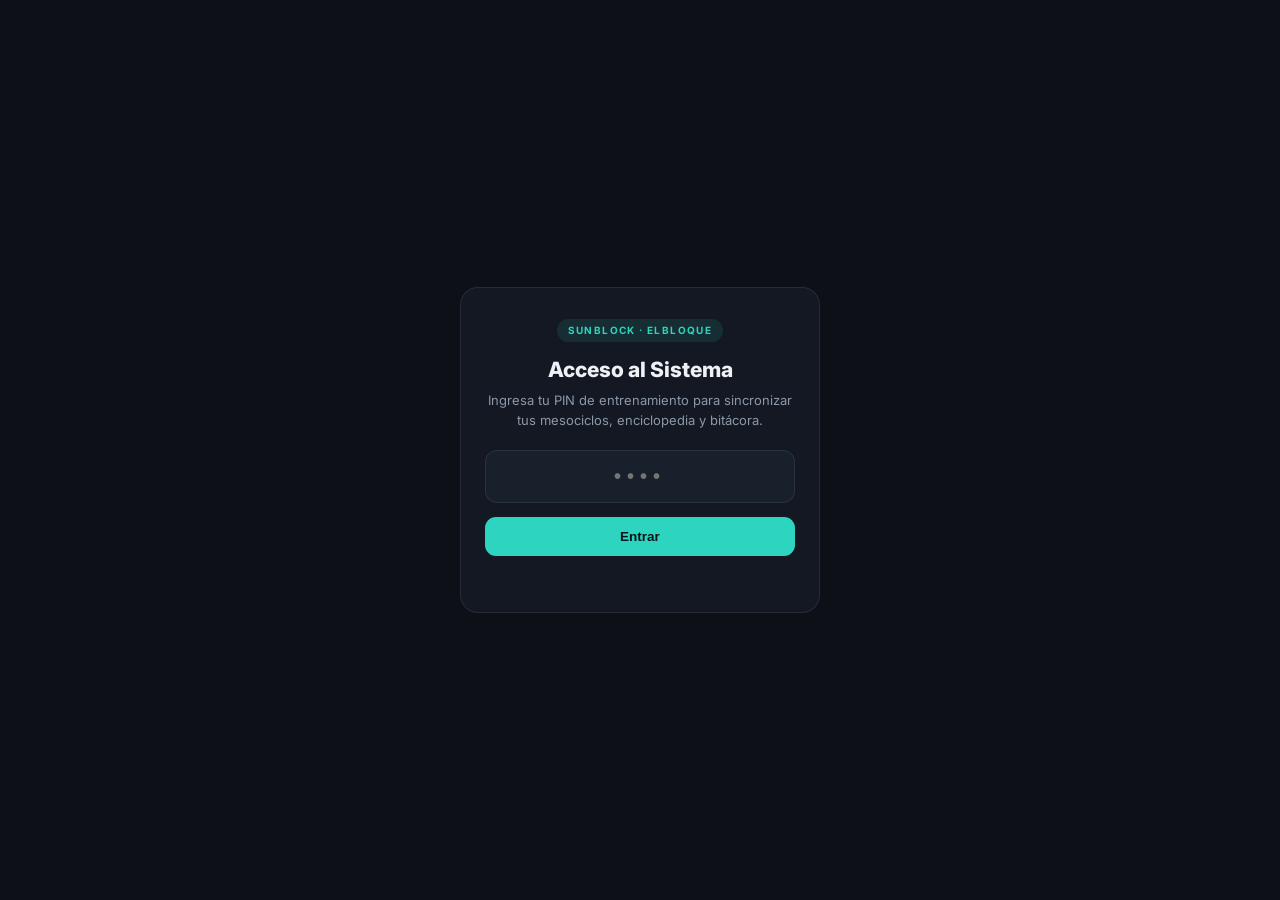
<file: index.html>
<!DOCTYPE html>
<html lang="es">
<head>
  <meta charset="UTF-8" />
  <meta name="viewport" content="width=device-width, initial-scale=1.0, maximum-scale=1.0, user-scalable=no" />
  <title>SUNBLOCK · Sistema de Entrenamiento para Escalada</title>
  <meta name="theme-color" content="#0d1117" />
  <meta name="mobile-web-app-capable" content="yes" />
  <meta name="apple-mobile-web-app-capable" content="yes" />
  <meta name="apple-mobile-web-app-status-bar-style" content="black-translucent" />
  <meta name="apple-mobile-web-app-title" content="SUNBLOCK" />
  <link rel="manifest" href="./manifest.json?v=5" />
  <link rel="icon" type="image/svg+xml" href="./assets/icon.svg?v=5" />
  <link rel="icon" type="image/png" sizes="192x192" href="./assets/icon-192.png" />
  <link rel="apple-touch-icon" href="./assets/icon-192.png" />
  <link rel="preconnect" href="https://fonts.googleapis.com">
  <link rel="preconnect" href="https://fonts.gstatic.com" crossorigin>
  <link href="https://fonts.googleapis.com/css2?family=Inter:wght@400;500;600;700;800&display=swap" rel="stylesheet">
  <link rel="stylesheet" href="css/styles.css?v=5" />
</head>
<body>

  <!-- PIN GATE -->
  <div id="pin-gate">
    <div class="pin-card">
      <div class="brand-badge">SUNBLOCK · ELBLOQUE</div>
      <h1>Acceso al Sistema</h1>
      <p>Ingresa tu PIN de entrenamiento para sincronizar tus mesociclos, enciclopedia y bitácora.</p>
      <input id="pin-input" class="pin-input" type="password" inputmode="numeric" maxlength="6" placeholder="••••" autocomplete="off" />
      <button type="button" id="pin-submit-btn" class="btn-primary">Entrar</button>
      <div id="pin-err" class="pin-err"></div>
    </div>
  </div>

  <!-- HEADER -->
  <header>
    <div class="header-top">
      <div class="logo">
        <svg class="logo-spiral" viewBox="0 0 24 24" width="22" height="22" fill="none" stroke="url(#hdrSpiralGrad)" stroke-width="2.1" stroke-linecap="round" stroke-linejoin="round" style="overflow: visible; display: block; flex-shrink: 0;" xmlns="http://www.w3.org/2000/svg" aria-hidden="true">
          <defs>
            <linearGradient id="hdrSpiralGrad" x1="0%" y1="0%" x2="100%" y2="100%">
              <stop offset="0%" stop-color="#2dd4bf" />
              <stop offset="70%" stop-color="#14b8a6" />
              <stop offset="100%" stop-color="#fbbf24" />
            </linearGradient>
          </defs>
          <path d="M12 12c0-.8.7-1.4 1.5-1.4 1.3 0 2.3 1.1 2.3 2.4 0 2-1.7 3.6-3.8 3.6-2.8 0-5-2.3-5-5.1 0-3.6 3-6.5 6.6-6.5 4.4 0 7.9 3.6 7.9 8 0 5.1-4.2 9.2-9.3 9.2-4.2 0-7.8-2.6-9-6.4" />
        </svg>
        <span class="logo-wordmark">SUN<span class="logo-accent">BLOCK</span></span>
      </div>
      <div class="header-actions">
        <button type="button" class="sync-pill" onclick="openConfigModal()" title="Configurar URL de Apps Script">
          <span id="hdr-gear-icon"></span>
        </button>
        <button type="button" class="sync-pill" onclick="syncFromSheets(true)">
          <span id="sync-dot" class="dot"></span>
          <span id="sync-label">Respaldo Local</span>
        </button>
      </div>
    </div>
  </header>

  <main>
    <!-- ALERTA HÖRST DE DESCARGA AUTOMÁTICA -->
    <div id="deload-alert-banner" class="alert-banner hidden">
      <div>
        <strong>Alerta Tendinosa Activa (Regla Hörst)</strong>
        <p id="deload-alert-text">Se detectó semáforo amarillo/rojo en dedos o codos. Se priorizan variantes seguras.</p>
      </div>
      <button type="button" class="btn-secondary" onclick="dismissDeloadBanner()">Entendido</button>
    </div>

    <!-- SELECTOR GLOBAL DE MESOCICLO Y SEMANA -->
    <div id="global-plan-card" class="card">
      <div class="card-title">
        <span>Mesociclo Activo y Semana</span>
        <div style="display:flex; align-items:center; gap:6px;">
          <button type="button" class="subtle-reset-btn" onclick="resetCurrentBlock()" title="Reiniciar casillas de la semana">
            <span id="reset-block-icon"></span>
            <span>Reiniciar</span>
          </button>
          <span id="phase-badge" class="pill-stat pill-accent">Fase 1</span>
        </div>
      </div>
      <div class="control-grid">
        <select id="block-select" onchange="onBlockChange()"></select>
        <div class="week-stepper">
          <button type="button" onclick="changeWeek(-1)" aria-label="Semana anterior">−</button>
          <span id="week-label">Sem 1 / 6</span>
          <button type="button" onclick="changeWeek(1)" aria-label="Semana siguiente">+</button>
        </div>
      </div>
      <p id="phase-desc" class="muted-small" style="margin-top:8px;"></p>
    </div>

    <!-- VISTA 1: INICIO / HOY -->
    <section id="view-home">
      <div class="card card-elevated">
        <div class="card-title">
          <span>Sesión Activa · <span id="home-today-code">D1</span></span>
          <span id="home-today-pct" class="pill-stat pill-blue">0% Sem</span>
        </div>
        <div id="home-today-hero" class="today-hero"></div>
      </div>

      <div class="card card-subtle">
        <div class="card-title">
          <span>Planner Semanal · Sem <span id="home-map-week">1</span></span>
          <span style="font-size:10px; font-weight:500;">Toca un día para ver su rutina</span>
        </div>
        <div id="home-week-map" class="week-map"></div>
        <div id="home-legend" class="legend-row"></div>
      </div>

      <div class="card card-subtle">
        <div class="card-title">
          <span>Estructura del Mesociclo</span>
          <span id="home-overview-count" style="font-size:10.5px; font-weight:600;">6 semanas</span>
        </div>
        <p id="home-overview-summary" class="muted-small" style="margin-bottom:6px;"></p>
        <div id="home-weekly-breakdown" class="breakdown-list"></div>
      </div>
    </section>

    <!-- VISTA 2: ENTRENAR -->
    <section id="view-train" class="hidden">
      <div id="day-tabs" class="day-tabs"></div>
      <div class="card card-elevated">
        <div class="day-head">
          <div>
            <span id="day-tag" class="pill-stat pill-accent">SESIÓN</span>
            <h2 id="day-title" style="font-size:18px; font-weight:800; margin-top:6px;">Título del día</h2>
          </div>
          <span id="day-duration" style="font-size:12px; font-weight:700; color:var(--text-muted); white-space:nowrap;">90 min</span>
        </div>
        <div id="day-focus" class="focus-banner"></div>

        <!-- TEMPORIZADOR INTELIGENTE DE 4 MODOS -->
        <div class="timer-card">
          <div class="timer-top">
            <div class="mode-switch">
              <button type="button" id="mode-btn-warmup" class="mode-btn" onclick="setTimerMode('warmup')">Calentamiento</button>
              <button type="button" id="mode-btn-block" class="mode-btn" onclick="setTimerMode('block')">Bloque Muro</button>
              <button type="button" id="mode-btn-rest" class="mode-btn active" onclick="setTimerMode('rest')">Descanso Series</button>
              <button type="button" id="mode-btn-interval" class="mode-btn" onclick="setTimerMode('interval')">Multipresa</button>
            </div>
            <span id="lat-phase-pill" class="phase-pill p-rest">PAUSA ENTRE SERIES</span>
          </div>

          <div class="linked-ex-bar">
            <div>
              <div id="lat-ex-title" class="linked-ex-name">Sin ejercicio cargado</div>
              <div id="lat-ex-sub" class="linked-ex-sub">Toca "Timer" en cualquier ejercicio</div>
            </div>
            <button type="button" id="lat-check-btn" class="linked-done-btn" onclick="completeLinkedExercise()">
              <span id="lat-check-icon"></span>
              <span>Completado</span>
            </button>
          </div>

          <!-- VENTANA TOTAL DEL BLOQUE EN MURO (SOLO MODO BLOCK) -->
          <div id="block-window-bar" class="block-window-bar hidden">
            <div class="block-window-left">
              <span>Ventana del bloque:</span>
              <span id="block-window-digits" class="block-window-digits">20:00</span>
            </div>
            <button type="button" id="block-window-btn" class="block-window-btn" onclick="toggleBlockWindow()">Iniciar Bloque</button>
          </div>

          <div class="timer-stage">
            <div id="lat-digits" class="timer-digits">03:00</div>
            <div class="timer-meta-right">
              <div id="lat-sr" class="timer-sr">Serie 1 / 4</div>
              <div id="lat-total-left" class="timer-total">Haz tus reps y cronometra la pausa</div>
            </div>
          </div>

          <div class="phase-track">
            <div id="lat-phase-fill" class="phase-fill"></div>
          </div>

          <div id="rest-presets-bar" class="rest-presets">
            <button type="button" class="preset-chip" onclick="setQuickRest(60)">1 min</button>
            <button type="button" class="preset-chip" onclick="setQuickRest(90)">1:30 min</button>
            <button type="button" class="preset-chip" onclick="setQuickRest(120)">2 min</button>
            <button type="button" class="preset-chip" onclick="setQuickRest(180)">3 min</button>
            <button type="button" class="preset-chip" onclick="setQuickRest(240)">4 min</button>
          </div>

          <div class="timer-actions">
            <button type="button" class="l-btn go" id="lat-toggle-btn" onclick="toggleTimer()">
              <span id="lat-toggle-icon"></span>
              <span id="lat-toggle-label">Iniciar Descanso</span>
            </button>
            <button type="button" class="l-btn" id="lat-skip-btn" onclick="advanceSetOrPhase()">
              <span id="lat-skip-icon"></span>
              <span id="lat-skip-label">+1 Serie</span>
            </button>
            <button type="button" class="l-btn" onclick="nextQueueExercise()">
              <span id="lat-next-icon"></span>
              <span>Ej. Sig.</span>
            </button>
            <button type="button" class="l-btn" onclick="resetTimer()">
              <span id="lat-reset-icon"></span>
              <span>Reiniciar</span>
            </button>
          </div>

          <div id="lat-params-panel" class="timer-params hidden">
            <div class="lp-box"><label>Prep (s)</label><input id="lat-prep" type="number" min="0" max="60" value="5" onchange="applyIntervalInputs()" /></div>
            <div class="lp-box"><label>Trabajo (s)</label><input id="lat-work" type="number" min="1" max="1800" value="10" onchange="applyIntervalInputs()" /></div>
            <div class="lp-box"><label>Pausa Rep (s)</label><input id="lat-rest" type="number" min="0" max="600" value="0" onchange="applyIntervalInputs()" /></div>
            <div class="lp-box"><label>Reps</label><input id="lat-reps" type="number" min="1" max="50" value="1" onchange="applyIntervalInputs()" /></div>
            <div class="lp-box"><label>Series</label><input id="lat-sets" type="number" min="1" max="30" value="4" onchange="applyIntervalInputs()" /></div>
            <div class="lp-box"><label>Pausa Serie (s)</label><input id="lat-setrest" type="number" min="0" max="900" value="180" onchange="applyIntervalInputs()" /></div>
          </div>

          <div id="lat-queue" class="timer-queue"></div>
        </div>

        <div id="day-sections"></div>
        <button type="button" class="btn-primary" style="margin-top:14px;" onclick="goToLogCurrentDay()">Cerrar y Registrar Sesión en Bitácora</button>
      </div>
    </section>

    <!-- VISTA 3: ENCICLOPEDIA -->
    <section id="view-ency" class="hidden">
      <div id="ency-browser">
        <div class="card">
          <div class="card-title">
            <span>Enciclopedia de Ejercicios (5 Pilares)</span>
            <span id="ency-total-badge" class="pill-stat pill-accent">135</span>
          </div>
          <div class="search-wrap">
            <span id="ency-search-icon" class="search-icon"></span>
            <input id="ency-search" type="text" placeholder="Buscar ejercicio, pilar o enfoque..." oninput="onEncySearchInput()" />
            <button type="button" id="ency-search-clear" class="search-clear hidden" onclick="clearEncySearch()">✕</button>
          </div>
          <div id="ency-groups-grid" class="groups-grid"></div>
        </div>

        <div id="ency-focus-bar" class="focus-filter-bar"></div>

        <div class="ency-subheader">
          <span id="ency-active-heading">Todos los ejercicios</span>
          <button type="button" id="ency-show-all-btn" class="subtle-reset-btn hidden" onclick="clearEncyFilters()">Ver todos</button>
        </div>

        <div id="ency-list"></div>
      </div>

      <div id="ency-detail" class="hidden"></div>
    </section>

    <!-- VISTA 4: BITÁCORA Y MÉTRICAS -->
    <section id="view-log" class="hidden">
      <div class="card">
        <div class="card-title">
          <span>Perfil y Métricas · ELBLOQUE</span>
          <button type="button" class="subtle-reset-btn" onclick="openBenchmarkModal()">Editar Benchmarks</button>
        </div>
        <div id="kpi-grid" class="kpi-grid"></div>
      </div>

      <div class="card">
        <div class="card-title"><span>Registrar Sesión en Bitácora</span></div>
        <div class="form-stack">
          <div class="form-row-2">
            <div>
              <label class="field-lbl">Día del Microciclo</label>
              <select id="log-day" onchange="onLogDayChange()"></select>
            </div>
            <div>
              <label class="field-lbl">Duración Real (min)</label>
              <input id="log-duration" type="number" min="0" max="240" value="75" />
            </div>
          </div>

          <div class="form-row-2">
            <div>
              <label class="field-lbl">Energía Previa (Readiness 1–10)</label>
              <input id="log-readiness" type="number" min="1" max="10" value="8" />
            </div>
            <div>
              <label class="field-lbl">Esfuerzo Percibido (RPE 0–10)</label>
              <input id="log-rpe" type="number" min="0" max="10" value="7" />
            </div>
          </div>

          <div>
            <label class="field-lbl">Semáforo Dedos / Poleas</label>
            <div class="traffic-selector" id="dedos-selector">
              <button type="button" class="t-btn active verde" onclick="setTraffic('dedos','verde',this)"><span class="t-dot verde"></span><span>Verde</span></button>
              <button type="button" class="t-btn amarillo" onclick="setTraffic('dedos','amarillo',this)"><span class="t-dot amarillo"></span><span>Amarillo</span></button>
              <button type="button" class="t-btn rojo" onclick="setTraffic('dedos','rojo',this)"><span class="t-dot rojo"></span><span>Rojo</span></button>
            </div>
          </div>

          <div>
            <label class="field-lbl">Semáforo Codos / Hombros</label>
            <div class="traffic-selector" id="codos-selector">
              <button type="button" class="t-btn active verde" onclick="setTraffic('codos','verde',this)"><span class="t-dot verde"></span><span>Verde</span></button>
              <button type="button" class="t-btn amarillo" onclick="setTraffic('codos','amarillo',this)"><span class="t-dot amarillo"></span><span>Amarillo</span></button>
              <button type="button" class="t-btn rojo" onclick="setTraffic('codos','rojo',this)"><span class="t-dot rojo"></span><span>Rojo</span></button>
            </div>
          </div>

          <div>
            <label class="field-lbl">Notas de sesión, lastre (+kg) o grado encadenado</label>
            <textarea id="log-note" rows="3" placeholder="Ej. Regleta 20mm con +15kg sólida; en remo llegué al fallo en serie 3..."></textarea>
          </div>

          <button type="button" id="btn-save-log" class="btn-primary" onclick="submitLog()">Guardar en Google Sheets</button>
        </div>
      </div>

      <div class="card">
        <div class="card-title">
          <span>Historial (4_BITACORA)</span>
          <span id="pending-queue-badge" class="pill-stat pill-yellow hidden">Pendiente sync</span>
        </div>
        <div id="log-history"></div>
      </div>
    </section>
  </main>

  <!-- NAVEGACIÓN INFERIOR -->
  <nav class="bottom-nav">
    <button type="button" class="nav-btn active" data-view="home" onclick="switchView('home', this)">
      <span class="nav-icon" id="nav-icon-home"></span><span>Inicio</span>
    </button>
    <button type="button" class="nav-btn" data-view="train" onclick="switchView('train', this)">
      <span class="nav-icon" id="nav-icon-train"></span><span>Entrenar</span>
    </button>
    <button type="button" class="nav-btn" data-view="ency" onclick="switchView('ency', this)">
      <span class="nav-icon" id="nav-icon-ency"></span><span>Enciclopedia</span>
    </button>
    <button type="button" class="nav-btn" data-view="log" onclick="switchView('log', this)">
      <span class="nav-icon" id="nav-icon-log"></span><span>Bitácora</span>
    </button>
  </nav>

  <!-- MODAL EDITAR REGISTRO DE BITÁCORA -->
  <div id="edit-log-modal" class="modal-backdrop" onclick="if(event.target===this) closeEditLogModal()">
    <div class="modal-box">
      <div class="modal-head">
        <h3>Editar Registro de Bitácora</h3>
        <button type="button" onclick="closeEditLogModal()" class="close-x">✕</button>
      </div>
      <input type="hidden" id="edit-row-index" />
      <div class="form-stack" style="margin-top:12px;">
        <div class="form-row-2">
          <div>
            <label class="field-lbl">RPE (0–10)</label>
            <input id="edit-rpe" type="number" min="0" max="10" />
          </div>
          <div>
            <label class="field-lbl">Duración (min)</label>
            <input id="edit-duration" type="number" min="0" max="240" />
          </div>
        </div>
        <div class="form-row-2">
          <div>
            <label class="field-lbl">Dedos</label>
            <select id="edit-dedos">
              <option value="verde">Verde</option>
              <option value="amarillo">Amarillo</option>
              <option value="rojo">Rojo</option>
            </select>
          </div>
          <div>
            <label class="field-lbl">Codos</label>
            <select id="edit-codos">
              <option value="verde">Verde</option>
              <option value="amarillo">Amarillo</option>
              <option value="rojo">Rojo</option>
            </select>
          </div>
        </div>
        <div>
          <label class="field-lbl">Notas</label>
          <textarea id="edit-note" rows="3"></textarea>
        </div>
        <button type="button" id="btn-update-log" class="btn-primary" onclick="saveEditedLog()">Actualizar en Sheets</button>
      </div>
    </div>
  </div>

  <!-- MODAL EDITAR BENCHMARKS -->
  <div id="bench-modal" class="modal-backdrop" onclick="if(event.target===this) closeBenchmarkModal()">
    <div class="modal-box">
      <div class="modal-head">
        <h3>Benchmarks Atleta · ELBLOQUE</h3>
        <button type="button" onclick="closeBenchmarkModal()" class="close-x">✕</button>
      </div>
      <div class="form-stack" style="margin-top:12px;">
        <div>
          <label class="field-lbl">Peso Corporal (kg)</label>
          <input id="bm-weight" type="number" step="0.5" placeholder="68" />
        </div>
        <div>
          <label class="field-lbl">Carga Máxima 20mm (+kg)</label>
          <input id="bm-hang" type="number" step="0.5" placeholder="15" />
        </div>
        <div>
          <label class="field-lbl">Grado Máximo Búlder Placa</label>
          <input id="bm-slab" type="text" placeholder="V5 (6C)" />
        </div>
        <div>
          <label class="field-lbl">Grado Máximo Búlder Desplome</label>
          <input id="bm-overhang" type="text" placeholder="V4 (6B+)" />
        </div>
        <button type="button" id="btn-save-bm" class="btn-primary" onclick="saveBenchmarks()">Guardar Benchmarks</button>
      </div>
    </div>
  </div>

  <!-- MODAL CONFIGURACIÓN URL APPS SCRIPT -->
  <div id="cfg-modal" class="modal-backdrop" onclick="if(event.target===this) closeConfigModal()">
    <div class="modal-box">
      <div class="modal-head">
        <h3>Conexión Google Sheets (/exec)</h3>
        <button type="button" onclick="closeConfigModal()" class="close-x">✕</button>
      </div>
      <p class="muted-small" style="margin:8px 0 12px;">
        URL activa de tu proyecto Apps Script vinculada a SUNBLOCK_DB.
      </p>
      <input id="api-url-input" type="text" />
      <button type="button" class="btn-primary" style="margin-top:12px;" onclick="saveApiUrl()">Guardar y Sincronizar</button>
    </div>
  </div>

  <div id="back-exit-toast" class="back-toast hidden" role="status" aria-live="polite">Pulsa atrás de nuevo para salir</div>

  <script src="js/api.js?v=5"></script>
  <script src="js/timer.js?v=5"></script>
  <script src="js/encyclopedia.js?v=5"></script>
  <script src="js/app.js?v=5"></script>
  <script>
    if ("serviceWorker" in navigator && location.protocol !== "file:") {
      window.addEventListener("load", () => {
        navigator.serviceWorker.register("./service-worker.js?v=5").catch(() => {});
      });
    }
  </script>
</body>
</html>
</file>
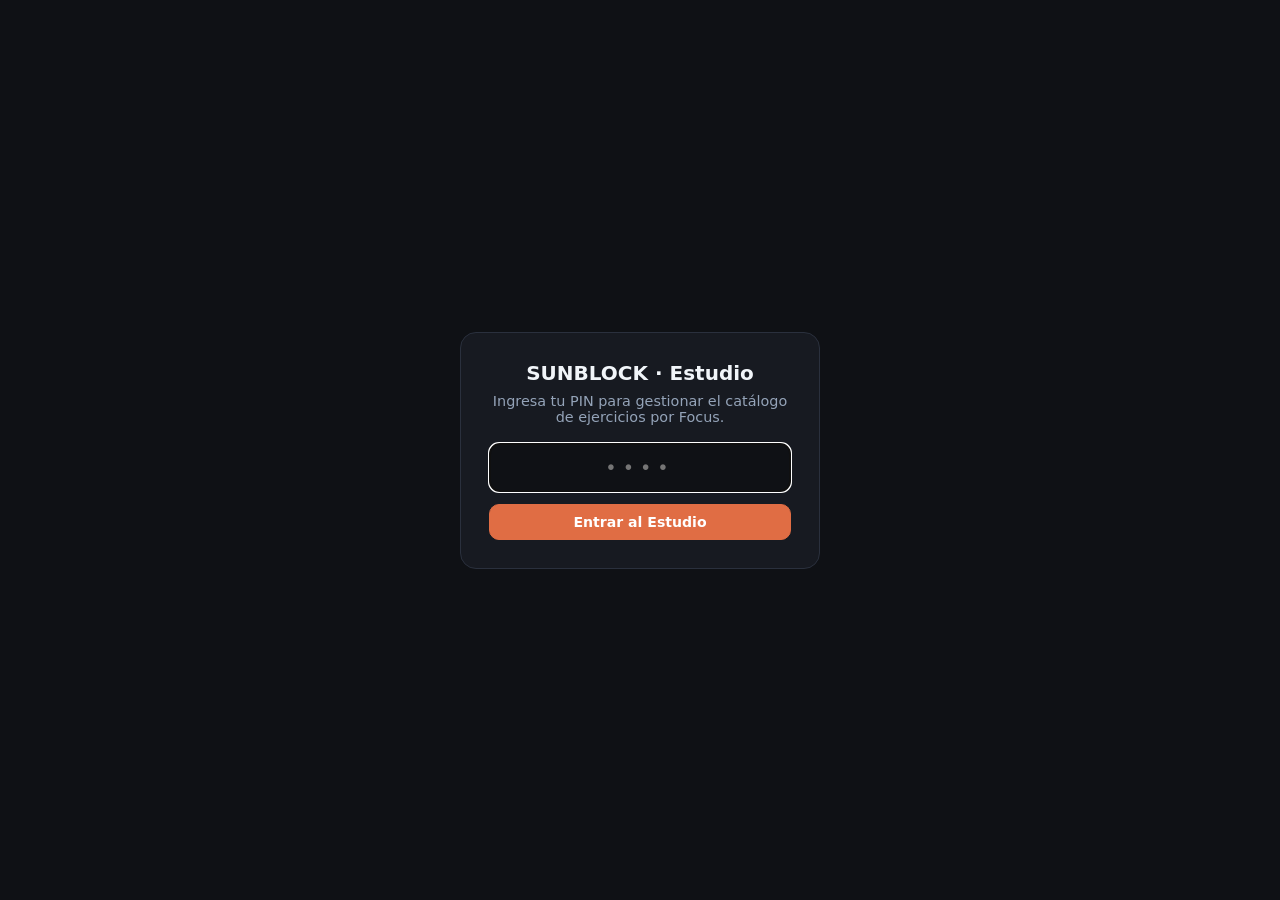
<file: admin.html>
<!DOCTYPE html>
<html lang="es">
<head>
  <meta charset="UTF-8" />
  <meta name="viewport" content="width=device-width, initial-scale=1.0" />
  <title>SUNBLOCK · Estudio de Catálogo (Admin)</title>
  <meta name="theme-color" content="#0d1117" />
  <meta name="mobile-web-app-capable" content="yes" />
  <meta name="apple-mobile-web-app-capable" content="yes" />
  <meta name="apple-mobile-web-app-status-bar-style" content="black-translucent" />
  <meta name="apple-mobile-web-app-title" content="SUNBLOCK" />
  <link rel="manifest" href="./manifest.json" />
  <link rel="icon" type="image/svg+xml" href="./assets/icon.svg" />
  <link rel="icon" type="image/png" sizes="192x192" href="./assets/icon-192.png" />
  <link rel="apple-touch-icon" href="./assets/icon-192.png" />
  <style>
    :root {
      --bg: #0f1115;
      --panel: #171a21;
      --panel-2: #1f242e;
      --border: #2a303d;
      --text: #f1f5f9;
      --muted: #94a3b8;
      --accent: #e06d44;
      --accent-hover: #c95830;
      --red: #ef4444;
    }
    * { box-sizing: border-box; font-family: system-ui, -apple-system, BlinkMacSystemFont, "Segoe UI", Roboto, sans-serif; }
    body { margin: 0; background: var(--bg); color: var(--text); }

    #pinGate {
      position: fixed; inset: 0; background: var(--bg);
      display: flex; align-items: center; justify-content: center; z-index: 100; padding: 16px;
    }
    .pin-card {
      background: var(--panel); border: 1px solid var(--border); border-radius: 16px;
      padding: 28px; width: 100%; max-width: 360px; text-align: center;
    }
    .pin-card h2 { margin: 0 0 8px; font-size: 1.25rem; }
    .pin-card p { margin: 0 0 18px; color: var(--muted); font-size: 0.9rem; }
    .pin-card input {
      width: 100%; padding: 12px; border-radius: 10px; border: 1px solid var(--border);
      background: var(--bg); color: var(--text); font-size: 1.2rem; text-align: center; letter-spacing: 6px; margin-bottom: 12px;
    }

    header {
      position: sticky; top: 0; z-index: 20; background: rgba(15, 17, 21, 0.92); backdrop-filter: blur(10px);
      border-bottom: 1px solid var(--border); padding: 14px 20px;
      display: flex; flex-wrap: wrap; align-items: center; justify-content: space-between; gap: 12px;
    }
    .brand { display: flex; align-items: center; gap: 10px; }
    .badge { background: rgba(224, 109, 68, 0.16); color: var(--accent); padding: 4px 10px; border-radius: 999px; font-size: 0.75rem; font-weight: 700; }
    .header-actions { display: flex; gap: 8px; flex-wrap: wrap; }

    button {
      border: 1px solid var(--border); background: var(--panel-2); color: var(--text);
      padding: 9px 14px; border-radius: 10px; font-size: 0.88rem; font-weight: 600; cursor: pointer; transition: 0.15s;
    }
    button:hover { border-color: #475569; }
    button.primary { background: var(--accent); border-color: var(--accent); color: #fff; }
    button.primary:hover { background: var(--accent-hover); }
    button.danger { color: var(--red); border-color: rgba(239, 68, 68, 0.35); background: rgba(239, 68, 68, 0.08); }

    .container { max-width: 1200px; margin: 0 auto; padding: 20px; }
    .toolbar { display: flex; flex-wrap: wrap; gap: 12px; margin-bottom: 16px; align-items: center; justify-content: space-between; }
    .search-box {
      flex: 1; min-width: 240px; padding: 10px 14px; border-radius: 10px;
      border: 1px solid var(--border); background: var(--panel); color: var(--text); font-size: 0.92rem;
    }

    .focus-bar { display: flex; gap: 8px; overflow-x: auto; padding-bottom: 8px; margin-bottom: 18px; }
    .focus-chip {
      white-space: nowrap; padding: 8px 13px; border-radius: 999px; font-size: 0.82rem;
      background: var(--panel); border: 1px solid var(--border); color: var(--muted); cursor: pointer;
    }
    .focus-chip.active { background: var(--accent); border-color: var(--accent); color: #fff; font-weight: 700; }

    .grid { display: grid; grid-template-columns: repeat(auto-fill, minmax(310px, 1fr)); gap: 14px; }
    .card {
      background: var(--panel); border: 1px solid var(--border); border-radius: 14px;
      overflow: hidden; display: flex; flex-direction: column; justify-content: space-between;
    }
    .card-media {
      position: relative; width: 100%; aspect-ratio: 16 / 9; background: #0b0d10;
      border-bottom: 1px solid var(--border); display: flex; align-items: center; justify-content: center;
      cursor: pointer; overflow: hidden;
    }
    .card-media img { width: 100%; height: 100%; object-fit: cover; display: block; }
    .card-media .empty-media { color: #475569; font-size: 0.78rem; text-align: center; padding: 12px; }
    .play-pill {
      position: absolute; bottom: 8px; right: 8px; background: rgba(15, 17, 21, 0.85);
      border: 1px solid var(--border); color: #fff; font-size: 0.72rem; font-weight: 700;
      padding: 4px 9px; border-radius: 999px;
    }
    .card-body { padding: 16px; display: flex; flex-direction: column; gap: 12px; flex: 1; justify-content: space-between; }
    .card-top { display: flex; justify-content: space-between; align-items: flex-start; gap: 8px; }
    .focus-tag {
      font-size: 0.72rem; font-weight: 700; text-transform: uppercase; letter-spacing: 0.4px;
      padding: 3px 8px; border-radius: 6px; background: var(--panel-2); color: var(--accent);
    }
    .est-time { font-size: 0.78rem; color: var(--muted); font-weight: 600; }
    .card h3 { margin: 8px 0 4px; font-size: 1.02rem; }
    .card p.goal { margin: 0; color: var(--muted); font-size: 0.85rem; line-height: 1.4; }

    .metrics {
      display: grid; grid-template-columns: repeat(4, 1fr); gap: 6px;
      background: var(--bg); padding: 8px; border-radius: 10px; border: 1px solid var(--border); text-align: center;
    }
    .metric span { display: block; font-size: 0.68rem; color: var(--muted); text-transform: uppercase; }
    .metric strong { font-size: 0.9rem; color: var(--text); }
    .card-actions { display: flex; gap: 8px; justify-content: flex-end; }

    .modal-backdrop {
      position: fixed; inset: 0; background: rgba(0, 0, 0, 0.78);
      display: none; align-items: center; justify-content: center; z-index: 50; padding: 16px;
    }
    .modal-backdrop.open { display: flex; }
    .modal {
      background: var(--panel); border: 1px solid var(--border); border-radius: 16px;
      width: 100%; max-width: 640px; max-height: 92vh; overflow-y: auto; padding: 22px;
    }
    .modal-header { display: flex; justify-content: space-between; align-items: center; margin-bottom: 16px; }
    .modal-header h2 { margin: 0; font-size: 1.15rem; }
    .form-grid { display: grid; grid-template-columns: 1fr 1fr; gap: 12px; }
    .form-group { display: flex; flex-direction: column; gap: 6px; margin-bottom: 12px; }
    .form-group.full { grid-column: 1 / -1; }
    label { font-size: 0.8rem; font-weight: 600; color: var(--muted); }
    input, select, textarea {
      background: var(--bg); border: 1px solid var(--border); border-radius: 10px;
      color: var(--text); padding: 10px 12px; font-size: 0.9rem; width: 100%;
    }
    textarea { min-height: 82px; resize: vertical; }

    .media-preview-box {
      width: 100%; aspect-ratio: 16 / 9; background: var(--bg); border: 1px dashed var(--border);
      border-radius: 10px; overflow: hidden; display: flex; align-items: center; justify-content: center;
      color: var(--muted); font-size: 0.82rem; margin-top: 6px;
    }
    .media-preview-box img { width: 100%; height: 100%; object-fit: cover; }

    .settings-grid { display: grid; grid-template-columns: repeat(4, 1fr); gap: 8px; margin-bottom: 12px; }
    .stepper-box {
      background: var(--bg); border: 1px solid var(--border); border-radius: 10px; padding: 8px; text-align: center;
    }
    .stepper-box span { display: block; font-size: 0.72rem; color: var(--muted); margin-bottom: 6px; font-weight: 600; }
    .stepper-ctrl { display: flex; align-items: center; justify-content: space-between; gap: 4px; }
    .stepper-ctrl button { padding: 4px 9px; font-size: 0.95rem; border-radius: 7px; }
    .stepper-ctrl input { padding: 4px; text-align: center; font-weight: 700; border: none; background: transparent; }

    .lightbox-stage {
      width: 100%; aspect-ratio: 16 / 9; background: #000; border-radius: 12px; overflow: hidden;
    }
    .lightbox-stage iframe, .lightbox-stage video, .lightbox-stage img {
      width: 100%; height: 100%; border: 0; object-fit: contain; display: block;
    }

    .status-bar { font-size: 0.82rem; color: var(--muted); }
    .toast {
      position: fixed; bottom: 20px; right: 20px; background: var(--panel-2); border: 1px solid var(--accent);
      color: var(--text); padding: 12px 16px; border-radius: 10px; font-size: 0.88rem; display: none; z-index: 90;
    }
    @media (max-width: 600px) {
      .form-grid { grid-template-columns: 1fr; }
      .settings-grid { grid-template-columns: repeat(2, 1fr); }
    }
  </style>
</head>
<body>

  <div id="pinGate">
    <div class="pin-card">
      <h2>SUNBLOCK · Estudio</h2>
      <p>Ingresa tu PIN para gestionar el catálogo de ejercicios por Focus.</p>
      <input type="password" id="pinInput" maxlength="8" placeholder="••••" autofocus />
      <button class="primary" style="width:100%" onclick="checkPin()">Entrar al Estudio</button>
      <p id="pinError" style="color:var(--red); margin-top:10px; display:none;">PIN incorrecto</p>
    </div>
  </div>

  <header>
    <div class="brand">
      <strong>SUNBLOCK</strong>
      <span class="badge">ADMIN · CATÁLOGO FOCUS</span>
      <span class="status-bar" id="syncStatus">Listo</span>
    </div>
    <div class="header-actions">
      <a href="./index.html" target="_blank" style="text-decoration:none;"><button type="button">Ver App Publicada ↗</button></a>
      <button type="button" onclick="loadData()">↻ Sincronizar</button>
      <button type="button" class="primary" onclick="openEditor()">+ Nuevo ejercicio</button>
    </div>
  </header>

  <main class="container">
    <div class="toolbar">
      <input type="text" id="searchInput" class="search-box" placeholder="Buscar ejercicio por nombre, objetivo o id..." oninput="renderList()" />
      <span class="status-bar" id="countLabel">0 ejercicios</span>
    </div>

    <div class="focus-bar" id="focusBar"></div>
    <div class="grid" id="exerciseGrid"></div>
  </main>

  <div class="modal-backdrop" id="editorModal">
    <div class="modal">
      <div class="modal-header">
        <h2 id="modalTitle">Nuevo ejercicio</h2>
        <button type="button" onclick="closeEditor()">✕</button>
      </div>
      <form id="exForm" onsubmit="saveExercise(event)">
        <div class="form-grid">
          <div class="form-group">
            <label>Nombre del ejercicio *</label>
            <input type="text" id="fName" required placeholder="Ej. Movilidad Torácica y Escapular" oninput="autoSlug()" />
          </div>
          <div class="form-group">
            <label>Conjunto (Focus) *</label>
            <select id="fFocus" required></select>
          </div>
          <div class="form-group">
            <label>ID único (slug) *</label>
            <input type="text" id="fId" required placeholder="ex-mov-toracica" />
          </div>
          <div class="form-group">
            <label>Autor / Fuente</label>
            <input type="text" id="fAuthor" value="SUNBLOCK · Personalizado" />
          </div>
        </div>

        <div class="form-group full">
          <label>Imagen o Video (ruta local ./assets/ex-id.webp o URL de YouTube)</label>
          <input type="text" id="fMedia" placeholder="./assets/ex-hang20.webp" oninput="renderMediaPreview()" />
          <div class="media-preview-box" id="mediaPreviewBox">Sin imagen asignada</div>
        </div>

        <label style="display:block; margin: 6px 0;">Settings por defecto (Duración estimada: <strong id="estPreview" style="color:var(--accent)">~5 min</strong>)</label>
        <div class="settings-grid">
          <div class="stepper-box">
            <span>HOLD (seg)</span>
            <div class="stepper-ctrl">
              <button type="button" onclick="stepVal('fHold', -1, 0)">−</button>
              <input type="number" id="fHold" value="0" min="0" oninput="updatePreview()" />
              <button type="button" onclick="stepVal('fHold', 1, 0)">+</button>
            </div>
          </div>
          <div class="stepper-box">
            <span>REPS</span>
            <div class="stepper-ctrl">
              <button type="button" onclick="stepVal('fReps', -1, 1)">−</button>
              <input type="number" id="fReps" value="8" min="0" oninput="updatePreview()" />
              <button type="button" onclick="stepVal('fReps', 1, 1)">+</button>
            </div>
          </div>
          <div class="stepper-box">
            <span>SETS (series)</span>
            <div class="stepper-ctrl">
              <button type="button" onclick="stepVal('fSets', -1, 1)">−</button>
              <input type="number" id="fSets" value="3" min="1" oninput="updatePreview()" />
              <button type="button" onclick="stepVal('fSets', 1, 1)">+</button>
            </div>
          </div>
          <div class="stepper-box">
            <span>SET REST (seg)</span>
            <div class="stepper-ctrl">
              <button type="button" onclick="stepVal('fRest', -15, 0)">−</button>
              <input type="number" id="fRest" value="90" min="0" step="5" oninput="updatePreview()" />
              <button type="button" onclick="stepVal('fRest', 15, 0)">+</button>
            </div>
          </div>
        </div>

        <div class="form-group full">
          <label>Objetivo fisiológico *</label>
          <input type="text" id="fGoal" required placeholder="Qué capacidad o patrón desarrolla este ejercicio..." />
        </div>

        <div class="form-group full">
          <label>Pasos de ejecución (separa cada paso con el símbolo | )</label>
          <textarea id="fSteps" required placeholder="Paso 1: Posición inicial... | Paso 2: Ejecución controlada... | Paso 3: Respiración y retorno..."></textarea>
        </div>

        <div class="form-group full">
          <label>Alternativa segura (regresión o sustitución)</label>
          <input type="text" id="fAlt" placeholder="Variante de menor carga articular o sin equipo..." />
        </div>

        <div style="display:flex; justify-content:flex-end; gap:10px; margin-top:14px;">
          <button type="button" onclick="closeEditor()">Cancelar</button>
          <button type="submit" class="primary" id="saveBtn">Guardar en SUNBLOCK_DB</button>
        </div>
      </form>
    </div>
  </div>

  <div class="modal-backdrop" id="mediaModal" onclick="if(event.target===this) closeMediaModal()">
    <div class="modal" style="max-width:760px;">
      <div class="modal-header">
        <h2 id="mediaModalTitle">Demostración técnica</h2>
        <button type="button" onclick="closeMediaModal()">✕</button>
      </div>
      <div class="lightbox-stage" id="lightboxStage"></div>
      <p id="mediaModalGoal" style="color:var(--muted); font-size:0.9rem; margin:12px 0 0;"></p>
    </div>
  </div>

  <div class="toast" id="toast"></div>

  <script>
    const EXEC_URL = "https://script.google.com/macros/s/AKfycbyZNbEWVu5_YoxPGNeeEJppnAo3WOuPtAy0nHZdVuZOV9iY-d5G1OjTaB0MVwIlA9iV0g/exec";
    const ADMIN_PIN = "2026";

    const FOCUS_LIST = [
      "Todos",
      "Base Aeróbica",
      "Acondicionamiento",
      "Multipresa / Dedos",
      "Flexibilidad y Calentamiento",
      "Escalada Libre / Técnica",
      "Resistencia a la Fuerza",
      "Fuerza y Potencia",
      "Otros / Recuperación"
    ];

    let exercises = [];
    let selectedFocus = "Todos";
    let isEditing = false;

    const fFocusSelect = document.getElementById("fFocus");
    FOCUS_LIST.slice(1).forEach(f => {
      const opt = document.createElement("option");
      opt.value = f;
      opt.textContent = f;
      fFocusSelect.appendChild(opt);
    });

    function checkPin() {
      const val = document.getElementById("pinInput").value.trim();
      if (val === ADMIN_PIN || val === "1234" || val === "0000") {
        sessionStorage.setItem("sunblock_admin_ok", "1");
        document.getElementById("pinGate").style.display = "none";
        loadData();
      } else {
        document.getElementById("pinError").style.display = "block";
      }
    }

    document.getElementById("pinInput").addEventListener("keydown", e => {
      if (e.key === "Enter") checkPin();
    });

    if (sessionStorage.getItem("sunblock_admin_ok") === "1") {
      document.getElementById("pinGate").style.display = "none";
      loadData();
    }

    function showToast(msg) {
      const t = document.getElementById("toast");
      t.textContent = msg;
      t.style.display = "block";
      setTimeout(() => { t.style.display = "none"; }, 3200);
    }

    function parseMedia(url) {
      const clean = (url || "").trim();
      if (!clean) return { type: "none" };
      const ytMatch = clean.match(/(?:youtube\.com\/(?:watch\?v=|shorts\/|embed\/)|youtu\.be\/)([a-zA-Z0-9_-]{11})/);
      if (ytMatch) {
        return {
          type: "youtube",
          id: ytMatch[1],
          thumb: `https://i.ytimg.com/vi/${ytMatch[1]}/hqdefault.jpg`,
          embed: `https://www.youtube-nocookie.com/embed/${ytMatch[1]}?autoplay=1&rel=0&playsinline=1`
        };
      }
      if (/\.(mp4|webm|mov)(\?.*)?$/i.test(clean)) {
        return { type: "video", src: clean };
      }
      return { type: "image", src: clean };
    }

    function estimateMinutes(ex) {
      const workPerRep = ex.hold_sec > 0 ? ex.hold_sec : 3;
      const reps = ex.reps > 0 ? ex.reps : 1;
      const sets = ex.sets > 0 ? ex.sets : 1;
      const rest = ex.set_rest_sec || 0;
      const totalSec = (workPerRep * reps * sets) + (rest * Math.max(0, sets - 1));
      return Math.max(1, Math.round(totalSec / 60));
    }

    async function loadData() {
      const status = document.getElementById("syncStatus");
      status.textContent = "Sincronizando...";
      try {
        const res = await fetch(EXEC_URL + "?t=" + Date.now(), { cache: "no-store" });
        const data = await res.json();
        if (data && Array.isArray(data.encyclopedia)) {
          exercises = data.encyclopedia;
          status.textContent = "Conectado · " + exercises.length + " ejercicios";
          renderFocusBar();
          renderList();
        }
      } catch (err) {
        status.textContent = "Error de conexión";
        showToast("No se pudo conectar con Google Sheets.");
      }
    }

    function renderFocusBar() {
      const bar = document.getElementById("focusBar");
      bar.innerHTML = "";
      FOCUS_LIST.forEach(f => {
        const count = f === "Todos" ? exercises.length : exercises.filter(e => e.focus === f).length;
        const btn = document.createElement("button");
        btn.type = "button";
        btn.className = "focus-chip" + (selectedFocus === f ? " active" : "");
        btn.textContent = `${f} (${count})`;
        btn.onclick = () => {
          selectedFocus = f;
          renderFocusBar();
          renderList();
        };
        bar.appendChild(btn);
      });
    }

    function renderList() {
      const q = document.getElementById("searchInput").value.trim().toLowerCase();
      const filtered = exercises.filter(ex => {
        const matchFocus = selectedFocus === "Todos" || ex.focus === selectedFocus;
        const matchText = !q || ex.name.toLowerCase().includes(q) || ex.goal.toLowerCase().includes(q) || ex.id.toLowerCase().includes(q);
        return matchFocus && matchText;
      });

      document.getElementById("countLabel").textContent = `${filtered.length} ejercicio${filtered.length === 1 ? "" : "s"}`;
      const grid = document.getElementById("exerciseGrid");
      grid.innerHTML = "";

      filtered.forEach(ex => {
        const mins = estimateMinutes(ex);
        const media = parseMedia(ex.media_url);
        let mediaHtml = `<div class="empty-media">Sin imagen · Toca Editar para vincular <code>./assets/${ex.id}.webp</code></div>`;
        if (media.type === "image") {
          mediaHtml = `<img src="${media.src}" alt="${ex.name}" loading="lazy" onerror="this.outerHTML='<div class=empty-media>Archivo no encontrado: ${media.src}</div>'" /><span class="play-pill">Ampliar</span>`;
        } else if (media.type === "youtube") {
          mediaHtml = `<img src="${media.thumb}" alt="${ex.name}" loading="lazy" /><span class="play-pill">▶ Video</span>`;
        } else if (media.type === "video") {
          mediaHtml = `<div class="empty-media">Clip MP4 vinculado</div><span class="play-pill">▶ Reproducir</span>`;
        }

        const card = document.createElement("div");
        card.className = "card";
        card.innerHTML = `
          <div>
            <div class="card-media" onclick='openMediaModal(${JSON.stringify(ex).replace(/'/g, "'")})'>${mediaHtml}</div>
            <div class="card-body">
              <div>
                <div class="card-top">
                  <span class="focus-tag">${ex.focus || "Sin Focus"}</span>
                  <span class="est-time">~${mins} min · ${ex.id}</span>
                </div>
                <h3>${ex.name}</h3>
                <p class="goal">${ex.goal}</p>
              </div>
              <div>
                <div class="metrics">
                  <div class="metric"><span>Hold</span><strong>${ex.hold_sec > 0 ? ex.hold_sec + "s" : "—"}</strong></div>
                  <div class="metric"><span>Reps</span><strong>${ex.reps || "—"}</strong></div>
                  <div class="metric"><span>Sets</span><strong>${ex.sets || 1}</strong></div>
                  <div class="metric"><span>Rest</span><strong>${ex.set_rest_sec}s</strong></div>
                </div>
                <div class="card-actions" style="margin-top:10px;">
                  <button type="button" class="danger" onclick="deleteExercise('${ex.id}', '${ex.name.replace(/'/g, "\\'")}')">Eliminar</button>
                  <button type="button" onclick='openEditor(${JSON.stringify(ex).replace(/'/g, "'")})'>Editar</button>
                </div>
              </div>
            </div>
          </div>
        `;
        grid.appendChild(card);
      });
    }

    function openMediaModal(ex) {
      const media = parseMedia(ex.media_url);
      if (media.type === "none") {
        openEditor(ex);
        return;
      }
      document.getElementById("mediaModalTitle").textContent = ex.name;
      document.getElementById("mediaModalGoal").textContent = ex.goal;
      const stage = document.getElementById("lightboxStage");
      if (media.type === "youtube") {
        stage.innerHTML = `<iframe src="${media.embed}" allow="autoplay; encrypted-media" allowfullscreen></iframe>`;
      } else if (media.type === "video") {
        stage.innerHTML = `<video src="${media.src}" autoplay loop muted playsinline controls></video>`;
      } else {
        stage.innerHTML = `<img src="${media.src}" alt="${ex.name}" />`;
      }
      document.getElementById("mediaModal").classList.add("open");
    }

    function closeMediaModal() {
      document.getElementById("mediaModal").classList.remove("open");
      document.getElementById("lightboxStage").innerHTML = "";
    }

    function openEditor(ex = null) {
      isEditing = Boolean(ex);
      document.getElementById("modalTitle").textContent = isEditing ? "Editar ejercicio" : "Nuevo ejercicio";
      document.getElementById("fId").readOnly = isEditing;
      document.getElementById("fId").value = ex ? ex.id : "";
      document.getElementById("fName").value = ex ? ex.name : "";
      document.getElementById("fFocus").value = ex && ex.focus ? ex.focus : (selectedFocus !== "Todos" ? selectedFocus : "Flexibilidad y Calentamiento");
      document.getElementById("fMedia").value = ex ? (ex.media_url || "") : "";
      document.getElementById("fHold").value = ex ? ex.hold_sec : 0;
      document.getElementById("fReps").value = ex ? ex.reps : 8;
      document.getElementById("fSets").value = ex ? ex.sets : 3;
      document.getElementById("fRest").value = ex ? ex.set_rest_sec : 90;
      document.getElementById("fGoal").value = ex ? ex.goal : "";
      document.getElementById("fSteps").value = ex ? (Array.isArray(ex.steps) ? ex.steps.join(" | ") : ex.steps) : "";
      document.getElementById("fAlt").value = ex ? (ex.safeAlt || ex.alt || "") : "";
      document.getElementById("fAuthor").value = ex ? (ex.author || "SUNBLOCK") : "SUNBLOCK · Personalizado";
      renderMediaPreview();
      updatePreview();
      document.getElementById("editorModal").classList.add("open");
    }

    function renderMediaPreview() {
      const url = document.getElementById("fMedia").value.trim();
      const box = document.getElementById("mediaPreviewBox");
      const media = parseMedia(url);
      if (media.type === "none") {
        box.innerHTML = "Sin imagen asignada";
      } else if (media.type === "youtube") {
        box.innerHTML = `<img src="${media.thumb}" alt="Miniatura YouTube" />`;
      } else if (media.type === "image") {
        box.innerHTML = `<img src="${media.src}" alt="Vista previa" onerror="this.parentElement.textContent='Se cargará cuando subas ${media.src} a GitHub'" />`;
      } else {
        box.textContent = "Video MP4 listo para pop-up";
      }
    }

    function closeEditor() {
      document.getElementById("editorModal").classList.remove("open");
    }

    function autoSlug() {
      if (isEditing) return;
      const name = document.getElementById("fName").value.trim().toLowerCase()
        .normalize("NFD").replace(/[\u0300-\u036f]/g, "")
        .replace(/[^a-z0-9]+/g, "-").replace(/(^-|-$)/g, "");
      const slug = name ? "ex-" + name.slice(0, 24) : "";
      document.getElementById("fId").value = slug;
      if (slug && !document.getElementById("fMedia").value) {
        document.getElementById("fMedia").value = `./assets/${slug}.webp`;
        renderMediaPreview();
      }
    }

    function stepVal(id, delta, min) {
      const inp = document.getElementById(id);
      const next = Math.max(min, (Number(inp.value) || 0) + delta);
      inp.value = next;
      updatePreview();
    }

    function updatePreview() {
      const mins = estimateMinutes({
        hold_sec: Number(document.getElementById("fHold").value) || 0,
        reps: Number(document.getElementById("fReps").value) || 0,
        sets: Number(document.getElementById("fSets").value) || 1,
        set_rest_sec: Number(document.getElementById("fRest").value) || 0
      });
      document.getElementById("estPreview").textContent = `~${mins} min`;
    }

    async function saveExercise(e) {
      e.preventDefault();
      const btn = document.getElementById("saveBtn");
      btn.disabled = true;
      btn.textContent = "Guardando...";

      const payload = {
        action: "SAVE_EXERCISE",
        data: {
          id: document.getElementById("fId").value.trim(),
          name: document.getElementById("fName").value.trim(),
          focus: document.getElementById("fFocus").value,
          media_url: document.getElementById("fMedia").value.trim(),
          hold_sec: Number(document.getElementById("fHold").value) || 0,
          reps: Number(document.getElementById("fReps").value) || 0,
          sets: Number(document.getElementById("fSets").value) || 1,
          set_rest_sec: Number(document.getElementById("fRest").value) || 0,
          goal: document.getElementById("fGoal").value.trim(),
          steps: document.getElementById("fSteps").value.trim(),
          safeAlt: document.getElementById("fAlt").value.trim(),
          author: document.getElementById("fAuthor").value.trim()
        }
      };

      try {
        await fetch(EXEC_URL, {
          method: "POST",
          mode: "no-cors",
          headers: { "Content-Type": "text/plain;charset=utf-8" },
          body: JSON.stringify(payload)
        });
        closeEditor();
        showToast("Guardando en Google Sheets...");
        await new Promise(r => setTimeout(r, 1200));
        await loadData();
      } catch (err) {
        showToast("Error al guardar. Verifica tu conexión.");
      } finally {
        btn.disabled = false;
        btn.textContent = "Guardar en SUNBLOCK_DB";
      }
    }

    async function deleteExercise(id, name) {
      if (!confirm(`¿Eliminar "${name}" (${id}) de 2_ENCICLOPEDIA?`)) return;
      try {
        await fetch(EXEC_URL, {
          method: "POST",
          mode: "no-cors",
          headers: { "Content-Type": "text/plain;charset=utf-8" },
          body: JSON.stringify({ action: "DELETE_EXERCISE", data: { id } })
        });
        showToast("Eliminando ejercicio...");
        await new Promise(r => setTimeout(r, 1200));
        await loadData();
      } catch (err) {
        showToast("No se pudo eliminar.");
      }
    }

    if ("serviceWorker" in navigator && location.protocol !== "file:") {
      window.addEventListener("load", () => {
        navigator.serviceWorker.register("./service-worker.js").catch(() => {});
      });
    }
  </script>
</body>
</html>
</file>
<file: css/styles.css>
:root {
  --bg: #0d1117;
  --surface: #131822;
  --surface-2: #18202c;
  --border: rgba(148, 163, 184, 0.14);
  --hairline: rgba(148, 163, 184, 0.08);
  --text: #eef2f6;
  --text-muted: #8b98a9;
  --accent: #2dd4bf;
  --accent-strong: #14b8a6;
  --accent-soft: rgba(45, 212, 191, 0.11);
  --aqua-sky: #38bdf8;
  --aqua-sky-soft: rgba(56, 189, 248, 0.11);
  --green: #34d399;
  --green-soft: rgba(52, 211, 153, 0.12);
  --yellow: #fbbf24;
  --yellow-soft: rgba(251, 191, 36, 0.12);
  --orange: #fb923c;
  --orange-soft: rgba(251, 146, 60, 0.13);
  --red: #f87171;
  --red-soft: rgba(248, 113, 113, 0.12);
  --radius: 14px;
}

* { box-sizing: border-box; margin: 0; padding: 0; }
body {
  font-family: 'Inter', -apple-system, BlinkMacSystemFont, sans-serif;
  background: var(--bg);
  color: var(--text);
  line-height: 1.5;
  -webkit-font-smoothing: antialiased;
  padding-bottom: 84px;
}

.ui-icon { display: inline-block; vertical-align: middle; flex-shrink: 0; }
.hidden { display: none !important; }
.muted-small { font-size: 12px; color: var(--text-muted); }

/* PIN GATE */
#pin-gate {
  position: fixed; inset: 0; z-index: 9999;
  background: var(--bg);
  display: flex; align-items: center; justify-content: center;
  padding: 24px;
}
.pin-card {
  width: 100%; max-width: 360px;
  background: var(--surface); border: 1px solid var(--border);
  border-radius: 18px; padding: 28px 24px; text-align: center;
}
.brand-badge {
  display: inline-block; font-size: 10px; font-weight: 700;
  letter-spacing: 0.14em; color: var(--accent);
  background: var(--accent-soft); padding: 4px 11px;
  border-radius: 999px; margin-bottom: 12px;
}
.pin-card h1 { font-size: 21px; font-weight: 800; margin-bottom: 6px; }
.pin-card p { font-size: 13px; color: var(--text-muted); margin-bottom: 20px; }
.pin-input {
  width: 100%; padding: 14px; font-size: 20px; font-weight: 700;
  text-align: center; letter-spacing: 0.3em;
  background: var(--surface-2); border: 1px solid var(--border);
  border-radius: 12px; color: var(--text); outline: none; margin-bottom: 14px;
}
.pin-input:focus { border-color: var(--accent); }
.pin-err { color: var(--red); font-size: 12px; margin-top: 10px; min-height: 18px; }

/* BUTTONS */
.btn-primary {
  width: 100%; padding: 12px 16px; font-size: 13.5px; font-weight: 700;
  background: var(--accent); color: #071316; border: none;
  border-radius: 11px; cursor: pointer; transition: background 0.15s;
}
.btn-primary:hover { background: var(--accent-strong); color: #f8fafc; }
.btn-primary:disabled { opacity: 0.55; cursor: not-allowed; }
.btn-secondary {
  display: inline-flex; align-items: center; justify-content: center; gap: 6px;
  padding: 8px 12px; font-size: 12px; font-weight: 700;
  background: var(--surface-2); color: var(--text);
  border: 1px solid var(--border); border-radius: 10px; cursor: pointer;
}
.btn-secondary:hover { border-color: rgba(45, 212, 191, 0.45); color: var(--accent); }

/* HEADER */
header {
  position: sticky; top: 0; z-index: 50;
  background: rgba(13, 17, 23, 0.92); backdrop-filter: blur(12px);
  border-bottom: 1px solid var(--hairline); padding: 12px 16px;
}
.header-top {
  max-width: 820px; margin: 0 auto;
  display: flex; align-items: center; justify-content: space-between; gap: 10px;
}
.header-actions { display: flex; gap: 8px; align-items: center; }
.logo {
  display: inline-flex; align-items: center; gap: 9px;
  font-weight: 800; font-size: 16.5px; letter-spacing: 0.05em;
  line-height: 1;
}
.logo-spiral {
  display: block; flex-shrink: 0; overflow: visible;
  filter: drop-shadow(0 0 6px rgba(45, 212, 191, 0.25));
}
.logo-wordmark { display: inline-flex; align-items: center; }
.logo span.logo-accent, .logo-wordmark span { color: var(--accent); }
.sync-pill {
  display: inline-flex; align-items: center; gap: 6px;
  font-size: 11px; font-weight: 600; padding: 5px 10px; border-radius: 999px;
  background: transparent; border: 1px solid var(--border);
  color: var(--text-muted); cursor: pointer;
}
.sync-pill:hover { border-color: rgba(45, 212, 191, 0.4); color: var(--text); }
.subtle-reset-btn {
  display: inline-flex; align-items: center; gap: 4px;
  background: transparent; border: none; color: var(--text-muted);
  font-size: 11px; font-weight: 600; padding: 4px 6px; border-radius: 8px; cursor: pointer;
}
.subtle-reset-btn:hover { color: var(--accent); }
.dot { width: 7px; height: 7px; border-radius: 50%; background: var(--yellow); }
.dot.online { background: var(--green); }
.dot.offline { background: var(--red); }

/* LAYOUT & CARDS (3-LEVEL TONAL ELEVATION) */
main { max-width: 820px; margin: 0 auto; padding: 16px; }
.card {
  background: var(--surface); border: 1px solid var(--border);
  border-radius: var(--radius); padding: 18px 16px; margin-bottom: 16px;
  box-shadow: 0 3px 14px rgba(0, 0, 0, 0.24);
}
.card.card-elevated {
  background: linear-gradient(165deg, #161f2d 0%, #111823 100%);
  border-color: rgba(45, 212, 191, 0.24);
  box-shadow: 0 8px 26px rgba(0, 0, 0, 0.36);
}
.card.card-subtle {
  background: #10151e;
  border-color: rgba(148, 163, 184, 0.11);
  box-shadow: 0 1px 6px rgba(0, 0, 0, 0.16);
}
.card-title {
  font-size: 10.5px; font-weight: 800; text-transform: uppercase;
  letter-spacing: 0.1em; color: var(--text-muted); margin-bottom: 12px;
  display: flex; align-items: center; justify-content: space-between; gap: 8px;
}

.alert-banner {
  background: var(--yellow-soft); border: 1px solid rgba(251, 191, 36, 0.4);
  border-radius: 12px; padding: 12px 14px; margin-bottom: 14px;
  display: flex; align-items: center; justify-content: space-between; gap: 12px;
  font-size: 12.5px; color: var(--yellow);
}
.alert-banner p { color: var(--text); font-size: 12px; margin-top: 2px; }

/* FORMS & CONTROLS */
.control-grid { display: grid; grid-template-columns: 1fr auto; gap: 10px; align-items: center; }
select, input[type="text"], input[type="number"], textarea {
  width: 100%; background: var(--surface-2); border: 1px solid var(--hairline);
  color: var(--text); border-radius: 10px; padding: 10px 12px;
  font-family: inherit; font-size: 13px; font-weight: 500; outline: none;
}
select:focus, input:focus, textarea:focus { border-color: var(--accent); }
.week-stepper {
  display: inline-flex; align-items: center; gap: 6px;
  background: var(--surface-2); border: 1px solid var(--hairline);
  border-radius: 10px; padding: 4px 8px;
}
.week-stepper button {
  background: transparent; border: none; color: var(--text);
  font-size: 16px; font-weight: 700; width: 26px; height: 28px; cursor: pointer;
}
.week-stepper span { font-size: 12px; font-weight: 700; min-width: 58px; text-align: center; }
.form-stack { display: grid; gap: 11px; }
.form-row-2 { display: grid; grid-template-columns: 1fr 1fr; gap: 10px; }
.field-lbl { display: block; font-size: 11.5px; font-weight: 600; color: var(--text-muted); margin-bottom: 4px; }

/* PILLS */
.grp-dot { width: 9px; height: 9px; border-radius: 50%; display: inline-block; flex-shrink: 0; }
.grp-pill {
  display: inline-flex; align-items: center; gap: 6px;
  font-size: 10.5px; font-weight: 700; letter-spacing: 0.03em;
  padding: 3px 9px; border-radius: 999px;
}
.focus-badge {
  display: inline-flex; align-items: center; font-size: 10.5px; font-weight: 600;
  padding: 3px 8px; border-radius: 999px;
  background: rgba(148, 163, 184, 0.1); border: 1px solid rgba(148, 163, 184, 0.18);
  color: var(--text-muted);
}
.pill-stat {
  display: inline-flex; align-items: center; gap: 5px;
  font-size: 10.5px; font-weight: 700; letter-spacing: 0.03em;
  padding: 3px 9px; border-radius: 999px;
}
.pill-green { background: var(--green-soft); color: var(--green); }
.pill-yellow { background: var(--yellow-soft); color: var(--yellow); }
.pill-red { background: var(--red-soft); color: var(--red); }
.pill-blue { background: var(--aqua-sky-soft); color: var(--aqua-sky); }
.pill-accent { background: var(--accent-soft); color: var(--accent); }

/* HOME */
.today-hero {
  background: var(--surface-2); border: 1px solid var(--border);
  border-radius: 13px; padding: 14px;
}
.today-top, .day-head { display: flex; justify-content: space-between; align-items: flex-start; gap: 10px; }
.today-title { font-size: 17px; font-weight: 800; margin-top: 6px; }
.today-ex-list {
  margin-top: 10px; padding-top: 10px; border-top: 1px solid var(--hairline);
  display: grid; gap: 6px;
}
.today-ex-row {
  display: flex; justify-content: space-between; align-items: center; gap: 8px;
  font-size: 12.5px; padding: 4px 0; cursor: pointer;
}
.today-ex-left { display: flex; align-items: center; gap: 8px; min-width: 0; }
.today-ex-rx { font-size: 11.5px; color: var(--accent); font-weight: 600; white-space: nowrap; }
.today-actions { display: flex; gap: 8px; flex-wrap: wrap; margin-top: 12px; }

.week-map { display: grid; grid-template-columns: repeat(7, minmax(0, 1fr)); gap: 5px; margin-top: 8px; }
.day-node {
  min-width: 0; background: transparent; border: 1px solid var(--hairline);
  border-radius: 10px; padding: 8px 3px; text-align: center; cursor: pointer;
  color: var(--text);
}
.day-node:hover { border-color: rgba(45, 212, 191, 0.45); background: var(--surface-2); }
.day-node.selected-day { border-color: var(--accent); background: var(--accent-soft); }
.day-node .d-code { font-size: 11px; font-weight: 800; display: block; }
.day-node .d-short {
  font-size: 9.5px; color: var(--text-muted); display: block;
  white-space: nowrap; overflow: hidden; text-overflow: ellipsis; margin-top: 2px;
}
.day-node .d-status { margin-top: 5px; display: flex; align-items: center; justify-content: center; color: var(--text-muted); }
.day-node.done { background: var(--green-soft); border-color: rgba(52, 211, 153, 0.35); }
.day-node.done .d-status { color: var(--green); }
.day-node.rest { opacity: 0.72; }
.day-node.pending { border-style: dashed; }
.legend-row { display: flex; gap: 14px; flex-wrap: wrap; margin-top: 10px; font-size: 11px; color: var(--text-muted); }

.breakdown-list { display: grid; gap: 8px; margin-top: 8px; }
.week-row {
  display: flex; justify-content: space-between; align-items: center; gap: 12px;
  padding: 10px 12px; border-radius: 11px;
  border: 1px solid var(--hairline); background: var(--surface-2); cursor: pointer;
}
.week-row.active-week { border-color: var(--accent); background: var(--accent-soft); }
.week-row-num { font-size: 11px; font-weight: 800; color: var(--accent); }
.week-row-phase { font-size: 13px; font-weight: 700; }
.week-row-desc { font-size: 11.5px; color: var(--text-muted); margin-top: 2px; }
.week-row-meta { text-align: right; flex-shrink: 0; }

/* TRAIN & TIMER */
.day-tabs { display: flex; gap: 6px; overflow-x: auto; padding-bottom: 6px; margin-bottom: 12px; }
.day-tab {
  flex: 0 0 auto; background: var(--surface); border: 1px solid var(--hairline);
  color: var(--text-muted); border-radius: 10px; padding: 8px 14px;
  font-size: 12px; font-weight: 700; cursor: pointer; text-align: left;
  transition: background 0.15s, border-color 0.15s;
}
.day-tab.active { background: var(--accent-soft); border-color: rgba(45, 212, 191, 0.5); color: var(--text); }
.day-tab small { display: block; font-size: 10px; font-weight: 500; opacity: 0.8; }

/* ════════════ TIMER CARD — dark-sport redesign v2 ════════════ */
.timer-card {
  background: #0e151f;
  border: 1px solid rgba(45, 212, 191, 0.18);
  border-radius: 18px;
  padding: 18px 16px 14px;
  margin: 12px 0 16px;
  box-shadow: 0 4px 24px rgba(0,0,0,0.38);
}

/* Cabecera: mode switch + phase pill */
.timer-top {
  display: flex; justify-content: space-between; align-items: center;
  gap: 10px; margin-bottom: 14px; flex-wrap: wrap;
}
.mode-switch {
  display: inline-flex; flex-wrap: wrap;
  background: rgba(0,0,0,0.34); border: 1px solid var(--hairline);
  border-radius: 10px; padding: 3px; gap: 3px;
}
.mode-btn {
  background: transparent; border: none; color: var(--text-muted);
  font-size: 11px; font-weight: 700; padding: 6px 10px; border-radius: 7px; cursor: pointer;
  transition: background 0.15s, color 0.15s; letter-spacing: 0.01em;
  text-align: center; white-space: nowrap;
}
.mode-btn:hover { color: var(--text); background: rgba(255,255,255,0.05); }
.mode-btn.active { background: var(--accent-soft); color: var(--accent); }
@media (max-width: 480px) {
  .timer-top {
    flex-direction: column;
    align-items: stretch;
  }
  .mode-switch {
    display: grid;
    grid-template-columns: 1fr 1fr;
    width: 100%;
    padding: 4px;
    gap: 4px;
  }
  .mode-btn {
    width: 100%;
    padding: 7px 8px;
    font-size: 11.5px;
  }
  .phase-pill {
    align-self: flex-end;
  }
}

.phase-pill {
  font-size: 10px; font-weight: 800; letter-spacing: 0.08em;
  padding: 4px 11px; border-radius: 999px; white-space: nowrap;
  transition: background 0.3s, color 0.3s;
}
.p-prep    { background: var(--aqua-sky-soft); color: var(--aqua-sky); }
.p-work    { background: var(--accent-soft);   color: var(--accent); }
.p-rest    { background: var(--green-soft);    color: var(--green); }
.p-setrest { background: var(--yellow-soft);   color: var(--yellow); }
.p-warmup  { background: var(--orange-soft);   color: var(--orange); }
.p-done    { background: var(--green-soft);    color: var(--green); }

/* Ejercicio activo */
.linked-ex-bar {
  border-top: 1px solid rgba(148,163,184,0.1); border-bottom: 1px solid rgba(148,163,184,0.1);
  padding: 10px 0; margin-bottom: 14px;
  display: flex; align-items: center; justify-content: space-between; gap: 10px; flex-wrap: wrap;
}
.linked-ex-name { font-size: 14px; font-weight: 800; color: var(--text); line-height: 1.25; }
.linked-ex-sub  { font-size: 11.5px; color: var(--text-muted); margin-top: 2px; }
.linked-done-btn {
  display: inline-flex; align-items: center; gap: 6px;
  background: var(--green-soft); border: 1px solid rgba(52,211,153,0.4); color: var(--green);
  border-radius: 9px; padding: 7px 13px; font-size: 12px; font-weight: 700; cursor: pointer; flex-shrink: 0;
  transition: background 0.15s;
}
.linked-done-btn:hover { background: rgba(52,211,153,0.22); }

/* Ventana del bloque */
.block-window-bar {
  display: flex; align-items: center; justify-content: space-between; gap: 10px;
  background: rgba(56,189,248,0.07); border: 1px solid rgba(56,189,248,0.25);
  border-radius: 10px; padding: 9px 13px; margin-bottom: 14px;
}
.block-window-left { display: flex; align-items: center; gap: 8px; font-size: 12px; color: var(--aqua-sky); font-weight: 700; }
.block-window-digits { font-variant-numeric: tabular-nums; font-size: 16px; font-weight: 800; color: var(--text); }
.block-window-btn {
  background: var(--aqua-sky-soft); border: 1px solid rgba(56,189,248,0.35); color: var(--aqua-sky);
  border-radius: 8px; padding: 6px 12px; font-size: 11px; font-weight: 700; cursor: pointer;
  transition: background 0.15s;
}
.block-window-btn:hover { background: rgba(56,189,248,0.2); }

/* Display central */
.timer-stage {
  display: flex; align-items: center; justify-content: space-between; gap: 14px; padding: 6px 0 2px;
}
.timer-digits {
  font-size: 60px; font-weight: 800; font-variant-numeric: tabular-nums; line-height: 1;
  letter-spacing: -0.02em; transition: color 0.4s ease; min-width: 0; flex-shrink: 0;
}
.timer-meta-right { text-align: right; min-width: 0; flex-shrink: 1; }
.timer-sr    { font-size: 13px; font-weight: 800; color: var(--text); line-height: 1.3; }
.timer-total { font-size: 11.5px; color: var(--text-muted); margin-top: 4px; line-height: 1.4; }
@media (max-width: 520px) {
  .timer-stage {
    flex-direction: column;
    align-items: flex-start;
    gap: 6px;
  }
  .timer-digits {
    font-size: 52px;
    line-height: 1;
    flex-shrink: 0;
  }
  .timer-meta-right {
    text-align: left;
    width: 100%;
  }
}

/* Barra de progreso */
.phase-track { width: 100%; height: 5px; background: rgba(148,163,184,0.1); border-radius: 999px; overflow: hidden; margin: 14px 0 12px; }
.phase-fill  { height: 100%; width: 100%; background: var(--accent); transition: width 0.9s linear, background 0.4s ease; border-radius: 999px; }

/* Presets de descanso */
.rest-presets { display: flex; gap: 6px; flex-wrap: wrap; margin-bottom: 10px; }
.preset-chip {
  font-size: 11.5px; font-weight: 700; padding: 6px 12px; border-radius: 9px;
  background: rgba(255,255,255,0.04); border: 1px solid var(--hairline); color: var(--text-muted); cursor: pointer;
  transition: background 0.15s, border-color 0.15s, color 0.15s;
}
.preset-chip:hover  { border-color: rgba(45,212,191,0.4); color: var(--text); }
.preset-chip.active { border-color: rgba(45,212,191,0.55); color: var(--accent); background: var(--accent-soft); }

/* Controles tactiles */
.timer-actions { display: grid; grid-template-columns: 2fr 1fr 1fr 1fr; gap: 8px; margin-bottom: 12px; }
@media (max-width: 520px) { .timer-actions { grid-template-columns: 1fr 1fr; } }
.l-btn {
  display: inline-flex; align-items: center; justify-content: center; gap: 6px;
  padding: 11px 10px; border-radius: 11px; border: 1px solid rgba(148,163,184,0.18);
  background: rgba(255,255,255,0.04); color: var(--text); font-size: 12px; font-weight: 700; cursor: pointer;
  transition: background 0.15s, border-color 0.15s; min-height: 44px;
}
.l-btn:hover  { background: rgba(255,255,255,0.08); border-color: rgba(148,163,184,0.3); }
.l-btn:active { background: rgba(255,255,255,0.12); }
.l-btn.go {
  background: var(--accent); border-color: var(--accent); color: #071316; font-size: 13px;
}
.l-btn.go:hover  { background: var(--accent-strong); border-color: var(--accent-strong); color: #f8fafc; }
.l-btn.go:active { background: #0e9388; }

/* Panel de parametros 3x2 / 6x1 */
.timer-params {
  display: grid; grid-template-columns: repeat(6, minmax(0, 1fr)); gap: 6px;
  margin-top: 10px; padding-top: 10px; border-top: 1px solid rgba(148,163,184,0.09);
  align-items: stretch;
}
@media (max-width: 640px) { .timer-params { grid-template-columns: repeat(3, minmax(0, 1fr)); } }
.lp-box {
  display: flex; flex-direction: column; justify-content: space-between;
  background: rgba(0,0,0,0.25); border: 1px solid rgba(148,163,184,0.12);
  border-radius: 10px; padding: 8px 9px; transition: border-color 0.15s;
}
.lp-box:focus-within { border-color: rgba(45,212,191,0.45); }
.lp-box label {
  display: flex; align-items: flex-end; min-height: 22px;
  font-size: 9px; font-weight: 800; color: var(--text-muted);
  text-transform: uppercase; letter-spacing: 0.08em; margin-bottom: 4px; line-height: 1.15;
}
.lp-box input {
  background: transparent; border: none; padding: 2px 0 0;
  font-size: 15px; font-weight: 800; font-variant-numeric: tabular-nums; width: 100%; color: var(--text);
}

/* Cola de ejercicios */
.timer-queue {
  display: flex; gap: 6px; overflow-x: auto; padding: 10px 0 2px;
  margin-top: 10px; border-top: 1px solid rgba(148,163,184,0.09);
  scrollbar-width: none;
}
.timer-queue::-webkit-scrollbar { display: none; }
.q-chip {
  flex: 0 0 auto; font-size: 11px; font-weight: 600; padding: 5px 11px;
  border-radius: 9px; border: 1px solid var(--hairline); background: transparent; color: var(--text-muted); cursor: pointer;
  transition: background 0.15s, border-color 0.15s, color 0.15s; white-space: nowrap;
}
.q-chip:hover  { border-color: rgba(45,212,191,0.4); color: var(--text); }
.q-chip.active { border-color: rgba(45,212,191,0.6); background: var(--accent-soft); color: var(--accent); font-weight: 800; }

/* WORKOUT ITEMS & SEMANTIC ACCENTS */
.focus-banner { border-left: 3px solid var(--accent); padding: 7px 0 7px 12px; font-size: 12.5px; color: var(--text-muted); margin-top: 10px; }
.sec-block {
  margin-top: 16px;
  padding: 12px 12px 6px;
  border-radius: 13px;
  background: rgba(15, 21, 31, 0.55);
  border: 1px solid rgba(148, 163, 184, 0.09);
  border-left: 3px solid var(--accent);
}
.sec-block.sec-warmup   { border-left-color: var(--aqua-sky); }
.sec-block.sec-strength { border-left-color: var(--accent); }
.sec-block.sec-wall     { border-left-color: var(--yellow); }
.sec-block.sec-extra    {
  border-left-color: #a78bfa;
  background: rgba(167, 139, 250, 0.05);
  border-color: rgba(167, 139, 250, 0.22);
}
.sec-header {
  font-size: 11.5px; font-weight: 800; text-transform: uppercase;
  letter-spacing: 0.08em; color: var(--accent); margin: 0 0 8px;
  display: flex; align-items: center; justify-content: space-between; gap: 8px;
}
.sec-block.sec-warmup .sec-header   { color: var(--aqua-sky); }
.sec-block.sec-strength .sec-header { color: var(--accent); }
.sec-block.sec-wall .sec-header     { color: var(--yellow); }
.sec-block.sec-extra .sec-header    { color: #c4b5fd; }

.ex-item {
  display: flex; align-items: flex-start; gap: 11px;
  border-bottom: 1px solid var(--hairline); padding: 11px 6px;
}
.ex-item:last-child { border-bottom: none; }
.ex-item.active-linked { background: var(--accent-soft); border-radius: 10px; padding: 11px 10px; border-bottom-color: transparent; }
.ex-item.checked { opacity: 0.48; }
.ex-check { width: 18px; height: 18px; margin-top: 3px; accent-color: var(--accent); cursor: pointer; flex-shrink: 0; }
.ex-thumb { width: 64px; height: 44px; border-radius: 8px; object-fit: cover; border: 1px solid var(--hairline); background: var(--surface-2); flex-shrink: 0; cursor: pointer; }
.ex-body { flex: 1; min-width: 0; cursor: pointer; }
.ex-name { font-size: 14px; font-weight: 700; display: flex; align-items: center; gap: 7px; flex-wrap: wrap; color: var(--text); }
.ex-meta { font-size: 12px; color: var(--text-muted); margin-top: 4px; display: flex; flex-wrap: wrap; gap: 8px; align-items: center; }
.ex-rx-text { color: #cbd5e1; font-weight: 600; }
.ex-timer-btn {
  display: inline-flex; align-items: center; gap: 4px;
  background: var(--accent-soft); border: 1px solid rgba(45, 212, 191, 0.3); border-radius: 6px;
  color: var(--accent); padding: 2px 8px; font-size: 11px; font-weight: 700; cursor: pointer;
}
.extra-pill-badge {
  display: inline-flex; align-items: center;
  font-size: 9.5px; font-weight: 800; text-transform: uppercase; letter-spacing: 0.05em;
  padding: 2px 7px; border-radius: 999px;
  background: rgba(167, 139, 250, 0.16); color: #c4b5fd;
  border: 1px solid rgba(167, 139, 250, 0.32);
}
.extra-remove-btn {
  background: rgba(248, 113, 113, 0.1);
  border: 1px solid rgba(248, 113, 113, 0.25);
  color: var(--red);
  width: 26px; height: 26px;
  border-radius: 7px;
  font-size: 15px; font-weight: 800; line-height: 1;
  cursor: pointer; flex-shrink: 0;
  display: inline-flex; align-items: center; justify-content: center;
  margin-top: 2px;
  transition: background 0.15s;
}
.extra-remove-btn:hover { background: rgba(248, 113, 113, 0.22); }

/* BACK EXIT TOAST */
.back-toast {
  position: fixed;
  bottom: 78px;
  left: 50%;
  transform: translateX(-50%);
  z-index: 200;
  background: rgba(15, 23, 42, 0.96);
  color: var(--text);
  border: 1px solid rgba(45, 212, 191, 0.38);
  padding: 8px 16px;
  border-radius: 999px;
  font-size: 12px;
  font-weight: 700;
  box-shadow: 0 6px 20px rgba(0, 0, 0, 0.45);
  pointer-events: none;
  white-space: nowrap;
}
.prog-chip {
  font-size: 10px; font-weight: 700; padding: 2px 6px; border-radius: 6px;
  background: var(--surface-2); border: 1px solid var(--border); color: var(--text-muted); cursor: pointer;
}
.prog-chip:hover { color: var(--accent); border-color: var(--accent); }

/* ENCYCLOPEDIA */
.search-wrap { position: relative; display: flex; align-items: center; }
.search-wrap .search-icon { position: absolute; left: 12px; color: var(--text-muted); display: flex; }
.search-wrap input { padding-left: 36px; padding-right: 34px; }
.search-clear { position: absolute; right: 8px; background: transparent; border: none; color: var(--text-muted); font-size: 14px; cursor: pointer; }
.groups-grid { display: grid; grid-template-columns: repeat(2, minmax(0, 1fr)); gap: 8px; margin-top: 12px; }
@media (min-width: 620px) { .groups-grid { grid-template-columns: repeat(4, minmax(0, 1fr)); } }
.group-tile {
  display: flex; flex-direction: column; justify-content: space-between; gap: 8px;
  text-align: left; background: var(--surface-2); border: 1px solid var(--hairline);
  border-radius: 12px; padding: 11px 12px; cursor: pointer;
  color: var(--text);
}
.group-tile:hover { border-color: rgba(148, 163, 184, 0.35); }
.group-tile-top { display: flex; align-items: center; justify-content: space-between; width: 100%; }
.group-swatch { width: 12px; height: 12px; border-radius: 4px; }
.group-count { font-size: 11px; font-weight: 700; color: var(--text-muted); }
.group-name { font-size: 12.5px; font-weight: 700; line-height: 1.25; color: var(--text); }
.focus-filter-bar { display: flex; gap: 6px; overflow-x: auto; padding: 2px 0 8px; margin-bottom: 6px; }
.focus-chip {
  flex: 0 0 auto; font-size: 11px; font-weight: 600; padding: 4px 10px;
  border-radius: 999px; border: 1px solid var(--hairline); background: var(--surface); color: var(--text-muted); cursor: pointer;
}
.focus-chip.active { background: var(--accent-soft); border-color: rgba(45, 212, 191, 0.55); color: var(--accent); font-weight: 700; }
.ency-subheader { display: flex; align-items: center; justify-content: space-between; margin: 0 2px 10px; font-size: 12px; font-weight: 700; color: var(--text-muted); }
.ency-card {
  background: var(--surface); border: 1px solid var(--border);
  border-radius: 12px; padding: 14px; margin-bottom: 10px; cursor: pointer;
  display: flex; gap: 12px; align-items: flex-start;
}
.ency-accent-bar { width: 4px; align-self: stretch; border-radius: 4px; flex-shrink: 0; }
.ency-img { width: 78px; height: 54px; border-radius: 8px; object-fit: cover; border: 1px solid var(--hairline); background: var(--surface-2); flex-shrink: 0; }
.ency-top { display: flex; align-items: center; gap: 6px; margin-bottom: 5px; flex-wrap: wrap; }
.ency-title { font-size: 14px; font-weight: 700; }

.detail-header { display: flex; align-items: center; justify-content: space-between; gap: 10px; flex-wrap: wrap; margin-bottom: 14px; }
.detail-hero-img { width: 100%; max-height: 240px; object-fit: contain; background: var(--surface-2); border: 1px solid var(--hairline); border-radius: 13px; margin: 12px 0; }
.detail-steps { padding-left: 20px; margin: 10px 0 14px; font-size: 13.5px; display: grid; gap: 8px; }
.chain-box { display: grid; grid-template-columns: 1fr 1fr; gap: 8px; margin-top: 12px; }
.chain-btn {
  text-align: left; background: var(--surface-2); border: 1px solid var(--border);
  border-radius: 10px; padding: 9px 11px; color: var(--text); cursor: pointer;
}
.chain-btn small { display: block; font-size: 10px; color: var(--accent); font-weight: 700; text-transform: uppercase; }
.chain-btn span { font-size: 12px; font-weight: 700; }

/* KPI & LOGS */
.kpi-grid { display: grid; grid-template-columns: repeat(3, minmax(0, 1fr)); gap: 8px; }
@media (max-width: 540px) { .kpi-grid { grid-template-columns: repeat(2, minmax(0, 1fr)); } }
.kpi-tile { background: var(--surface-2); border: 1px solid var(--hairline); border-radius: 11px; padding: 10px 12px; }
.kpi-lbl { font-size: 10px; font-weight: 700; text-transform: uppercase; color: var(--text-muted); }
.kpi-val { font-size: 16px; font-weight: 800; margin-top: 3px; color: var(--text); }
.kpi-sub { font-size: 10.5px; color: var(--accent); margin-top: 1px; }

.traffic-selector { display: grid; grid-template-columns: repeat(3, 1fr); gap: 8px; }
.t-btn {
  display: inline-flex; align-items: center; justify-content: center; gap: 6px;
  padding: 9px; border-radius: 10px; border: 1px solid var(--hairline);
  background: var(--surface-2); color: var(--text-muted); font-size: 12px; font-weight: 700; cursor: pointer;
}
.t-btn.active.verde { background: var(--green-soft); border-color: rgba(52, 211, 153, 0.45); color: var(--green); }
.t-btn.active.amarillo { background: var(--yellow-soft); border-color: rgba(251, 191, 36, 0.45); color: var(--yellow); }
.t-btn.active.rojo { background: var(--red-soft); border-color: rgba(248, 113, 113, 0.45); color: var(--red); }

.log-item { border-bottom: 1px solid var(--hairline); padding: 11px 0; font-size: 12.5px; }
.log-item:last-child { border-bottom: none; }
.log-head { display: flex; justify-content: space-between; align-items: center; gap: 8px; font-weight: 700; }
.log-meta { color: var(--text-muted); font-size: 11.5px; margin-top: 3px; display: flex; flex-wrap: wrap; gap: 8px; align-items: center; }

/* BOTTOM NAV */
nav.bottom-nav {
  position: fixed; bottom: 0; left: 0; right: 0; z-index: 60;
  background: rgba(19, 24, 34, 0.96); backdrop-filter: blur(12px);
  border-top: 1px solid var(--hairline);
  display: grid; grid-template-columns: repeat(4, 1fr); height: 64px;
}
.nav-btn {
  background: transparent; border: none; color: var(--text-muted);
  font-size: 11px; font-weight: 700; cursor: pointer;
  display: flex; flex-direction: column; align-items: center; justify-content: center; gap: 3px;
}
.nav-btn.active { color: var(--accent); }
.nav-icon { display: flex; align-items: center; justify-content: center; width: 24px; height: 22px; overflow: visible; }
.nav-icon svg { overflow: visible; display: block; flex-shrink: 0; }

/* MODAL */
.modal-backdrop {
  position: fixed; inset: 0; z-index: 100;
  background: rgba(0, 0, 0, 0.78);
  display: none; align-items: flex-end; justify-content: center; padding: 12px;
}
.modal-backdrop.open { display: flex; }
.modal-box {
  width: 100%; max-width: 540px; max-height: 85vh; overflow-y: auto;
  background: var(--surface); border: 1px solid var(--border); border-radius: 18px; padding: 20px;
}
.modal-head { display: flex; justify-content: space-between; align-items: center; }
.close-x { background: none; border: none; color: var(--text-muted); font-size: 20px; cursor: pointer; }
</file>
